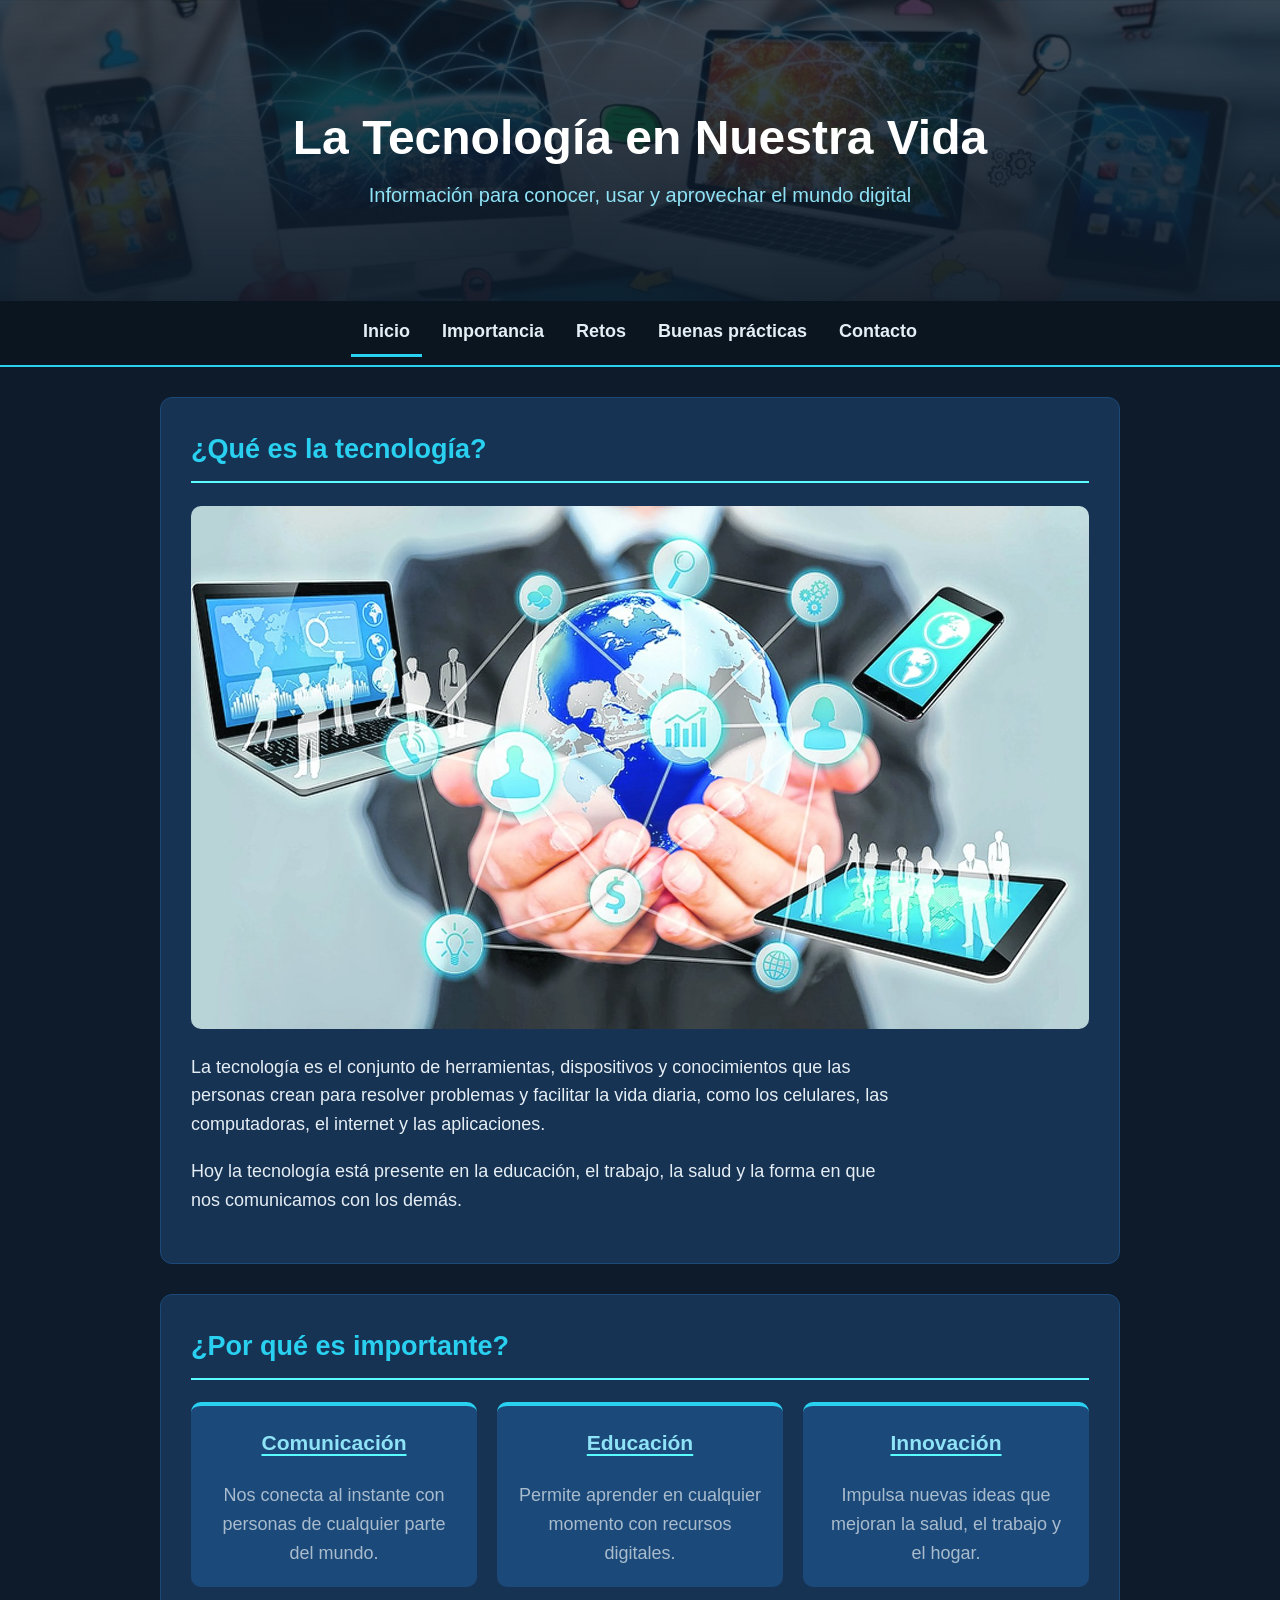
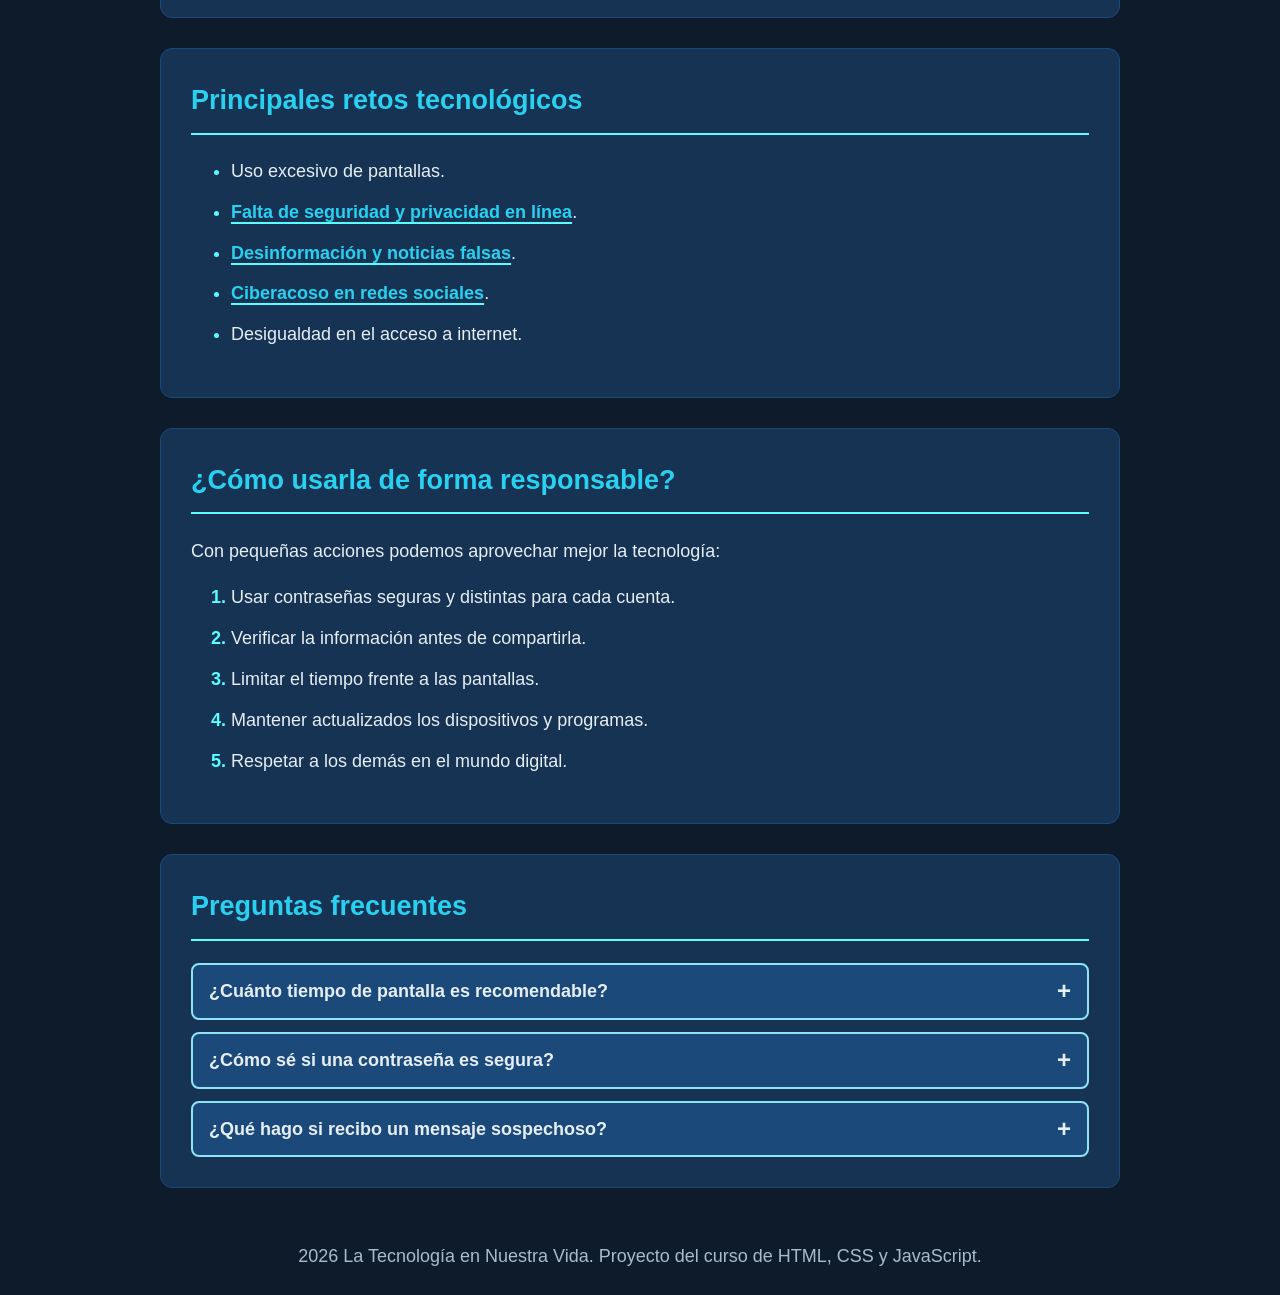
<file: index.html>
<!DOCTYPE html>
<html lang="es">
<head>
    <meta charset="utf-8">
    <meta name="viewport" content="width=device-width, initial-scale=1">
    <title>La Tecnología en Nuestra Vida</title>
    <link rel="stylesheet" href="cuerpo.css">
    <script src="js/app.js" defer></script>
</head>
<body>
    <a class="salto" href="#contenido">Ir al contenido principal</a>
    <header>
        <div class="portada">
            <h1>La Tecnología en Nuestra Vida</h1>
            <p>Información para conocer, usar y aprovechar el mundo digital</p>
        </div>
    </header>
    <nav aria-label="Principal">
        <a href="#inicio" aria-current="page">Inicio</a>
        <a href="#importancia">Importancia</a>
        <a href="#problemas">Retos</a>
        <a href="#soluciones">Buenas prácticas</a>
        <a href="contacto.html">Contacto</a>
    </nav>

    <main id="contenido" tabindex="-1">
    <section id="inicio">
        <h2>¿Qué es la tecnología?</h2>
        <img src="imagenes/imagen-2.jpg" width="1600" height="932" alt="Una mano que sostiene un mundo digital con iconos de tecnología flotando alrededor">
        <p>
            La tecnología es el conjunto de herramientas, dispositivos y conocimientos
            que las personas crean para resolver problemas y facilitar la vida diaria,
            como los celulares, las computadoras, el internet y las aplicaciones.
        </p>
        <p>
            Hoy la tecnología está presente en la educación, el trabajo, la salud
            y la forma en que nos comunicamos con los demás.
        </p>
    </section>

    <section id="importancia">
        <h2>¿Por qué es importante?</h2>
        <div class="tarjetas">
            <article class="tarjeta">
                <h3><a href="temas/comunicacion.html">Comunicación</a></h3>
                <p>Nos conecta al instante con personas de cualquier parte del mundo.</p>
            </article>
            <article class="tarjeta">
                <h3><a href="temas/educacion.html">Educación</a></h3>
                <p>Permite aprender en cualquier momento con recursos digitales.</p>
            </article>
            <article class="tarjeta">
                <h3><a href="temas/innovacion.html">Innovación</a></h3>
                <p>Impulsa nuevas ideas que mejoran la salud, el trabajo y el hogar.</p>
            </article>
        </div>
    </section>

    <section id="problemas">
        <h2>Principales retos tecnológicos</h2>
        <ul>
            <li>Uso excesivo de pantallas.</li>
            <li><a href="temas/seguridad.html">Falta de seguridad y privacidad en línea</a>.</li>
            <li><a href="temas/desinformacion.html">Desinformación y noticias falsas</a>.</li>
            <li><a href="temas/ciberacoso.html">Ciberacoso en redes sociales</a>.</li>
            <li>Desigualdad en el acceso a internet.</li>
        </ul>
    </section>

    <section id="soluciones">
        <h2>¿Cómo usarla de forma responsable?</h2>
        <p>Con pequeñas acciones podemos aprovechar mejor la tecnología:</p>
        <ol>
            <li>Usar contraseñas seguras y distintas para cada cuenta.</li>
            <li>Verificar la información antes de compartirla.</li>
            <li>Limitar el tiempo frente a las pantallas.</li>
            <li>Mantener actualizados los dispositivos y programas.</li>
            <li>Respetar a los demás en el mundo digital.</li>
        </ol>
    </section>

    <section id="preguntas">
        <h2>Preguntas frecuentes</h2>
        <div class="acordeon">
            <h3>¿Cuánto tiempo de pantalla es recomendable?</h3>
            <div class="panel" id="faq-1">
                <p>No existe una cifra única para todas las personas. Lo importante es hacer pausas, dormir bien y equilibrar el tiempo en línea con actividades fuera de las pantallas.</p>
            </div>
            <h3>¿Cómo sé si una contraseña es segura?</h3>
            <div class="panel" id="faq-2">
                <p>Una contraseña segura es larga (por ejemplo, una frase de varias palabras), no usa datos personales y no se repite en otras cuentas.</p>
            </div>
            <h3>¿Qué hago si recibo un mensaje sospechoso?</h3>
            <div class="panel" id="faq-3">
                <p>No abras enlaces ni descargues archivos. Verifica con la empresa por un canal oficial y elimina o reporta el mensaje.</p>
            </div>
        </div>
    </section>
    </main>

    <footer>
        <p>2026 La Tecnología en Nuestra Vida. Proyecto del curso de HTML, CSS y JavaScript.</p>
    </footer>
</body>
</html>
</file>
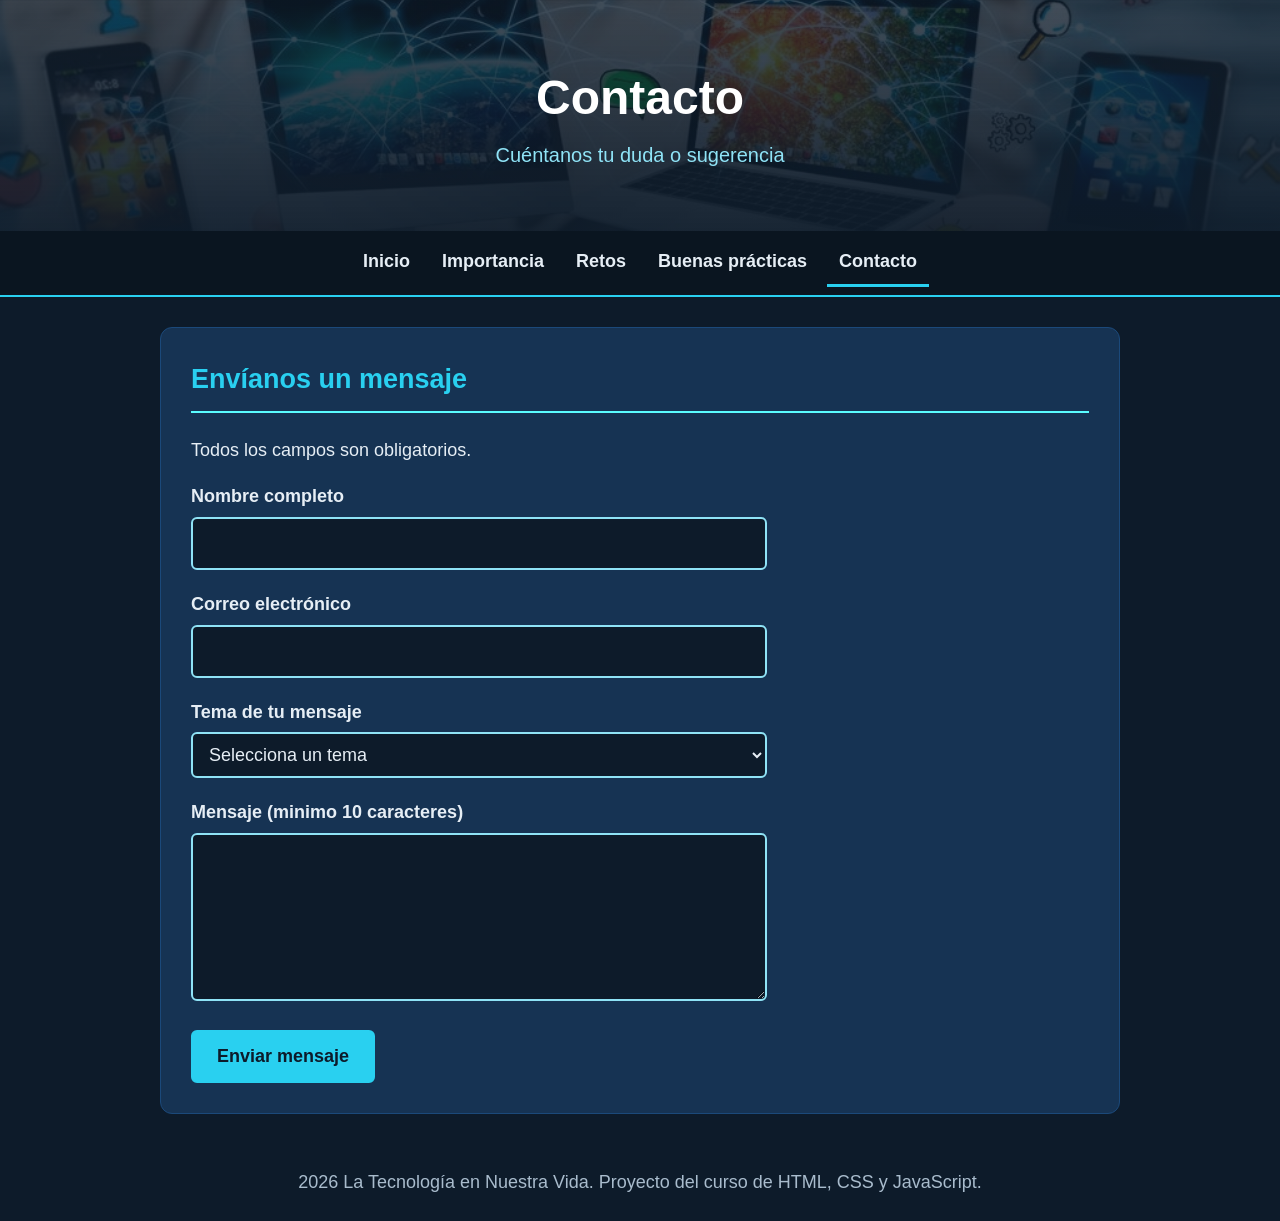
<file: contacto.html>
<!DOCTYPE html>
<html lang="es">
<head>
    <meta charset="utf-8">
    <meta name="viewport" content="width=device-width, initial-scale=1">
    <title>Contacto | La Tecnología en Nuestra Vida</title>
    <link rel="stylesheet" href="cuerpo.css">
    <script src="js/app.js" defer></script>
</head>
<body>
    <a class="salto" href="#contenido">Ir al contenido principal</a>
    <header class="encabezado-tema">
        <div class="portada">
            <h1>Contacto</h1>
            <p>Cuéntanos tu duda o sugerencia</p>
        </div>
    </header>
    <nav aria-label="Principal">
        <a href="index.html">Inicio</a>
        <a href="index.html#importancia">Importancia</a>
        <a href="index.html#problemas">Retos</a>
        <a href="index.html#soluciones">Buenas prácticas</a>
        <a href="contacto.html" aria-current="page">Contacto</a>
    </nav>

    <main id="contenido" tabindex="-1">
    <section>
        <h2>Envíanos un mensaje</h2>
        <p>Todos los campos son obligatorios.</p>
        <div id="resumen" class="resumen" role="alert" tabindex="-1" hidden></div>
        <form id="formulario">
            <div class="campo">
                <label for="nombre">Nombre completo</label>
                <input type="text" id="nombre" name="nombre" autocomplete="name" required aria-describedby="error-nombre">
                <p class="error" id="error-nombre"></p>
            </div>
            <div class="campo">
                <label for="correo">Correo electrónico</label>
                <input type="email" id="correo" name="correo" autocomplete="email" required aria-describedby="error-correo">
                <p class="error" id="error-correo"></p>
            </div>
            <div class="campo">
                <label for="tema">Tema de tu mensaje</label>
                <select id="tema" name="tema" required aria-describedby="error-tema">
                    <option value="">Selecciona un tema</option>
                    <option>Comunicación</option>
                    <option>Educación</option>
                    <option>Innovación</option>
                    <option>Seguridad y privacidad</option>
                    <option>Desinformación</option>
                    <option>Ciberacoso</option>
                    <option>Otro tema</option>
                </select>
                <p class="error" id="error-tema"></p>
            </div>
            <div class="campo">
                <label for="mensaje">Mensaje (minimo 10 caracteres)</label>
                <textarea id="mensaje" name="mensaje" rows="5" required minlength="10" aria-describedby="error-mensaje"></textarea>
                <p class="error" id="error-mensaje"></p>
            </div>
            <button type="submit">Enviar mensaje</button>
        </form>
        <p id="exito" class="exito" role="status" hidden></p>
    </section>
    </main>

    <footer>
        <p>2026 La Tecnología en Nuestra Vida. Proyecto del curso de HTML, CSS y JavaScript.</p>
    </footer>
</body>
</html>
</file>
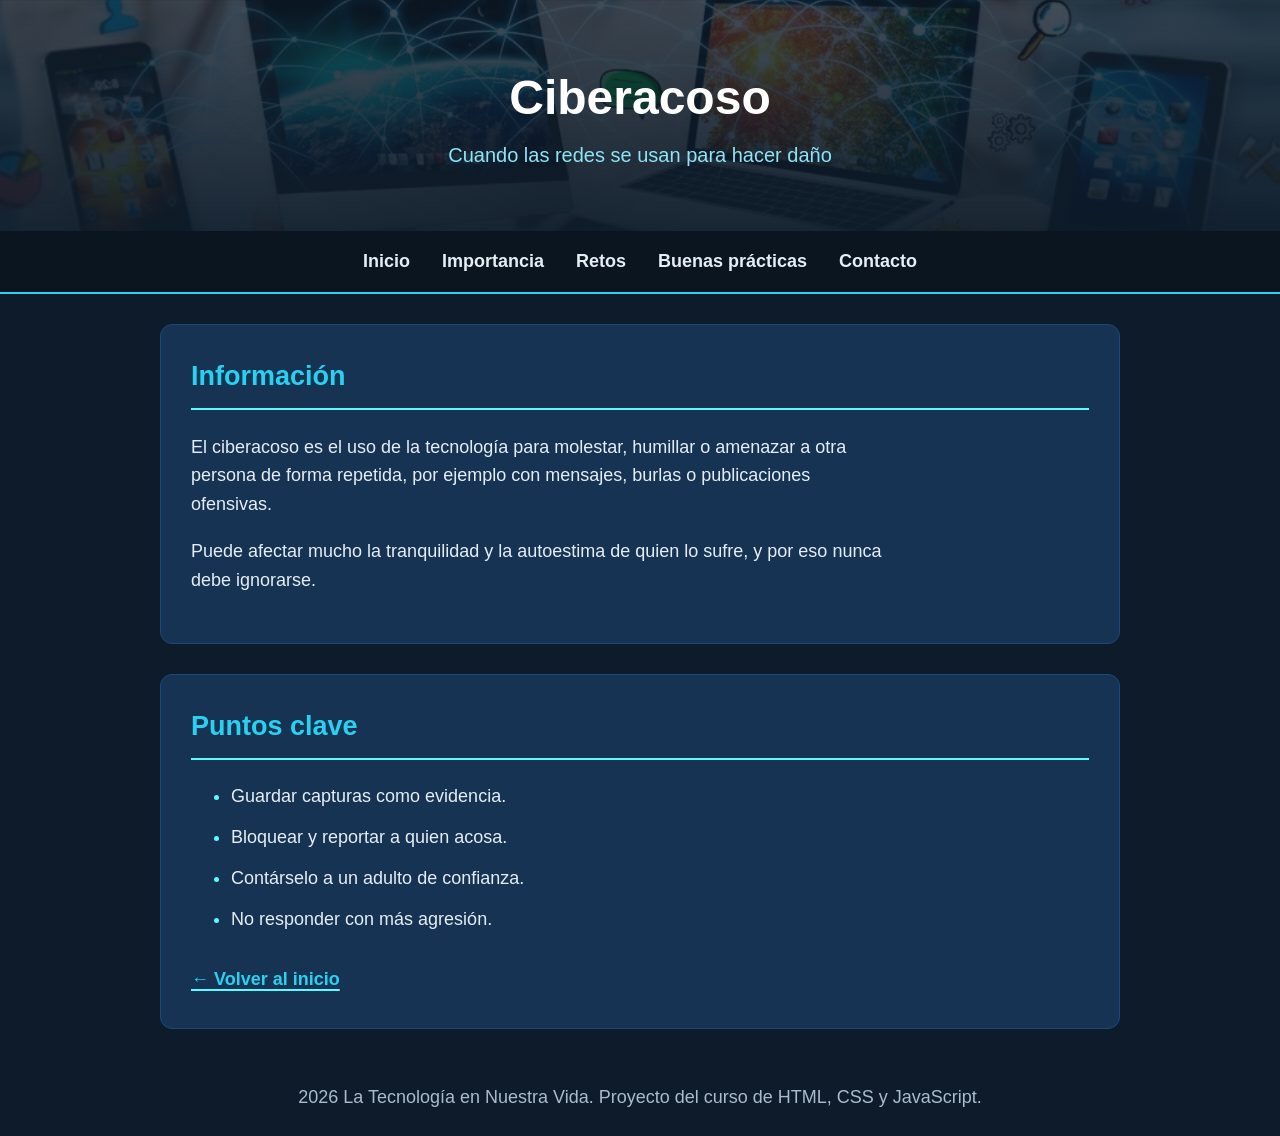
<file: temas/ciberacoso.html>
<!DOCTYPE html>
<html lang="es">
<head>
    <meta charset="utf-8">
    <meta name="viewport" content="width=device-width, initial-scale=1">
    <title>Ciberacoso | La Tecnología en Nuestra Vida</title>
    <link rel="stylesheet" href="../cuerpo.css">
    <script src="../js/app.js" defer></script>
</head>
<body>
    <a class="salto" href="#contenido">Ir al contenido principal</a>
    <header class="encabezado-tema">
        <div class="portada">
            <h1>Ciberacoso</h1>
            <p>Cuando las redes se usan para hacer daño</p>
        </div>
    </header>
    <nav aria-label="Principal">
        <a href="../index.html">Inicio</a>
        <a href="../index.html#importancia">Importancia</a>
        <a href="../index.html#problemas">Retos</a>
        <a href="../index.html#soluciones">Buenas prácticas</a>
        <a href="../contacto.html">Contacto</a>
    </nav>

    <main id="contenido" tabindex="-1">
    <section>
        <h2>Información</h2>
        <p>El ciberacoso es el uso de la tecnología para molestar, humillar o amenazar a otra persona de forma repetida, por ejemplo con mensajes, burlas o publicaciones ofensivas.</p>
        <p>Puede afectar mucho la tranquilidad y la autoestima de quien lo sufre, y por eso nunca debe ignorarse.</p>
    </section>

    <section>
        <h2>Puntos clave</h2>
        <ul>
            <li>Guardar capturas como evidencia.</li>
            <li>Bloquear y reportar a quien acosa.</li>
            <li>Contárselo a un adulto de confianza.</li>
            <li>No responder con más agresión.</li>
        </ul>
        <a class="volver" href="../index.html"><span aria-hidden="true">← </span>Volver al inicio</a>
    </section>
    </main>

    <footer>
        <p>2026 La Tecnología en Nuestra Vida. Proyecto del curso de HTML, CSS y JavaScript.</p>
    </footer>
</body>
</html>
</file>
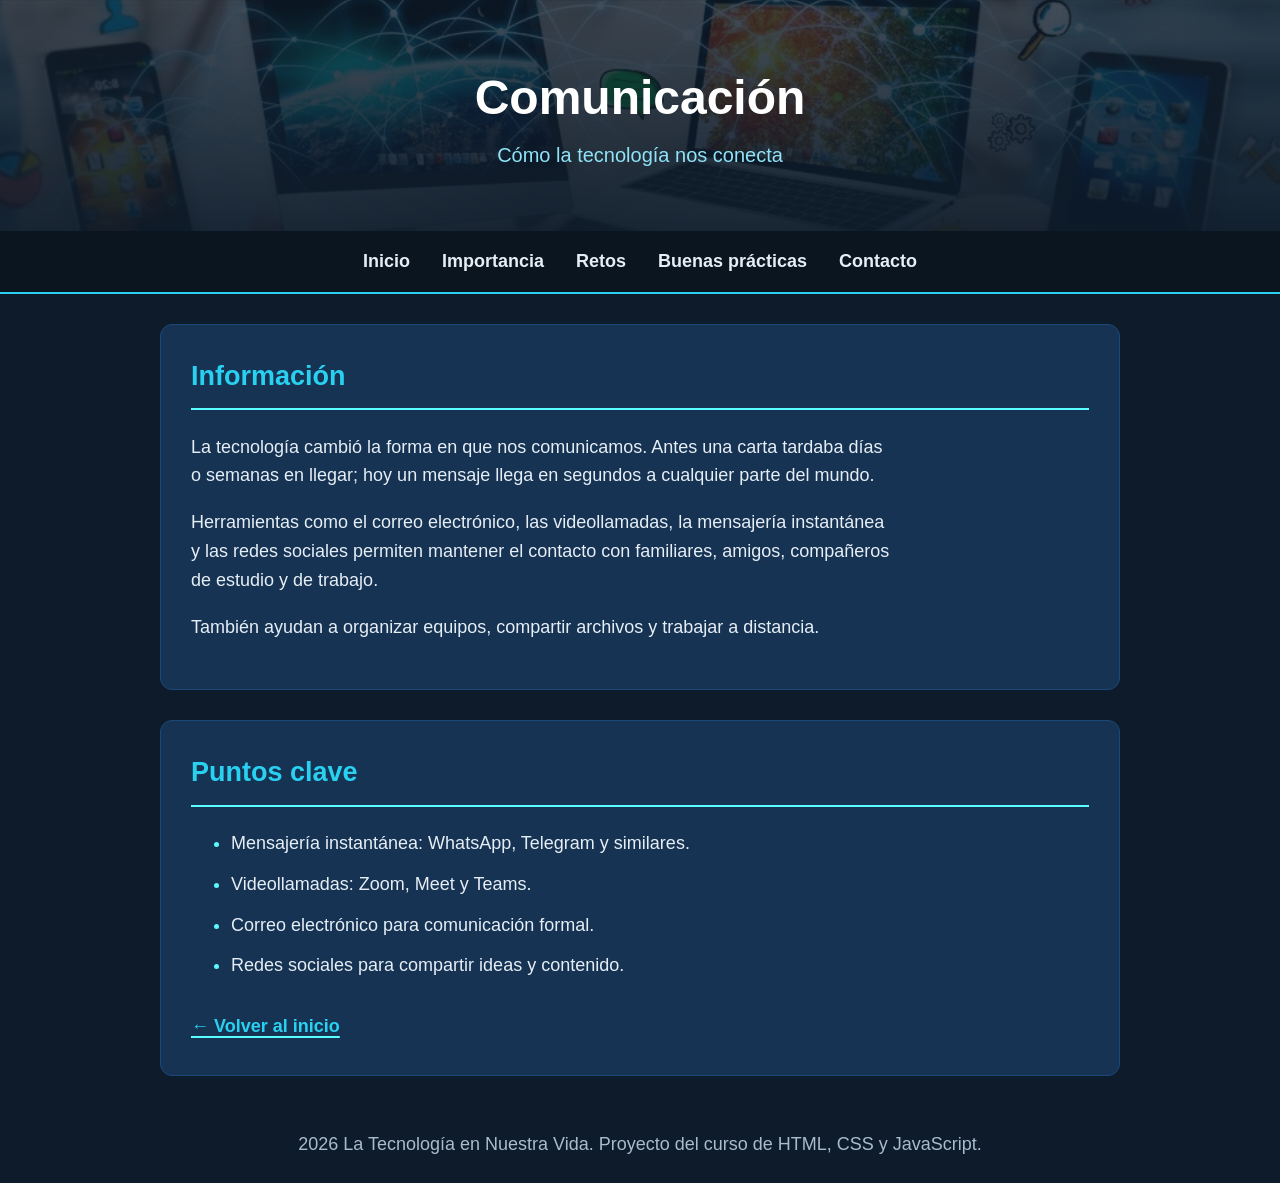
<file: temas/comunicacion.html>
<!DOCTYPE html>
<html lang="es">
<head>
    <meta charset="utf-8">
    <meta name="viewport" content="width=device-width, initial-scale=1">
    <title>Comunicación | La Tecnología en Nuestra Vida</title>
    <link rel="stylesheet" href="../cuerpo.css">
    <script src="../js/app.js" defer></script>
</head>
<body>
    <a class="salto" href="#contenido">Ir al contenido principal</a>
    <header class="encabezado-tema">
        <div class="portada">
            <h1>Comunicación</h1>
            <p>Cómo la tecnología nos conecta</p>
        </div>
    </header>
    <nav aria-label="Principal">
        <a href="../index.html">Inicio</a>
        <a href="../index.html#importancia">Importancia</a>
        <a href="../index.html#problemas">Retos</a>
        <a href="../index.html#soluciones">Buenas prácticas</a>
        <a href="../contacto.html">Contacto</a>
    </nav>

    <main id="contenido" tabindex="-1">
    <section>
        <h2>Información</h2>
        <p>La tecnología cambió la forma en que nos comunicamos. Antes una carta tardaba días o semanas en llegar; hoy un mensaje llega en segundos a cualquier parte del mundo.</p>
        <p>Herramientas como el correo electrónico, las videollamadas, la mensajería instantánea y las redes sociales permiten mantener el contacto con familiares, amigos, compañeros de estudio y de trabajo.</p>
        <p>También ayudan a organizar equipos, compartir archivos y trabajar a distancia.</p>
    </section>

    <section>
        <h2>Puntos clave</h2>
        <ul>
            <li>Mensajería instantánea: WhatsApp, Telegram y similares.</li>
            <li>Videollamadas: Zoom, Meet y Teams.</li>
            <li>Correo electrónico para comunicación formal.</li>
            <li>Redes sociales para compartir ideas y contenido.</li>
        </ul>
        <a class="volver" href="../index.html"><span aria-hidden="true">← </span>Volver al inicio</a>
    </section>
    </main>

    <footer>
        <p> 2026 La Tecnología en Nuestra Vida. Proyecto del curso de HTML, CSS y JavaScript.</p>
    </footer>
</body>
</html>
</file>
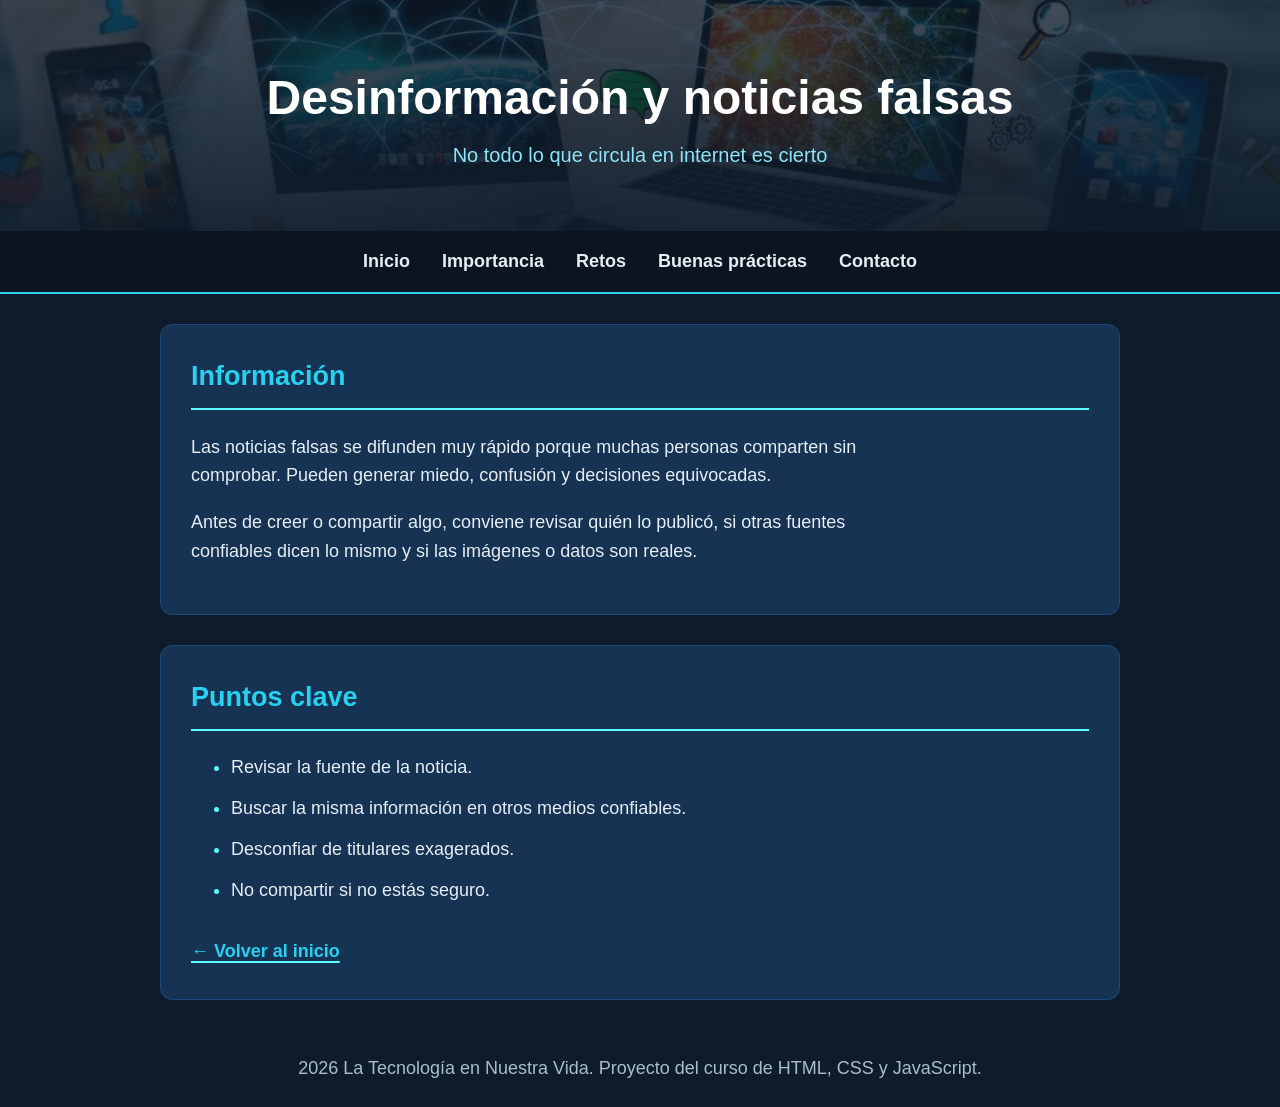
<file: temas/desinformacion.html>
<!DOCTYPE html>
<html lang="es">
<head>
    <meta charset="utf-8">
    <meta name="viewport" content="width=device-width, initial-scale=1">
    <title>Desinformación y noticias falsas | La Tecnología en Nuestra Vida</title>
    <link rel="stylesheet" href="../cuerpo.css">
    <script src="../js/app.js" defer></script>
</head>
<body>
    <a class="salto" href="#contenido">Ir al contenido principal</a>
    <header class="encabezado-tema">
        <div class="portada">
            <h1>Desinformación y noticias falsas</h1>
            <p>No todo lo que circula en internet es cierto</p>
        </div>
    </header>
    <nav aria-label="Principal">
        <a href="../index.html">Inicio</a>
        <a href="../index.html#importancia">Importancia</a>
        <a href="../index.html#problemas">Retos</a>
        <a href="../index.html#soluciones">Buenas prácticas</a>
        <a href="../contacto.html">Contacto</a>
    </nav>

    <main id="contenido" tabindex="-1">
    <section>
        <h2>Información</h2>
        <p>Las noticias falsas se difunden muy rápido porque muchas personas comparten sin comprobar. Pueden generar miedo, confusión y decisiones equivocadas.</p>
        <p>Antes de creer o compartir algo, conviene revisar quién lo publicó, si otras fuentes confiables dicen lo mismo y si las imágenes o datos son reales.</p>
    </section>

    <section>
        <h2>Puntos clave</h2>
        <ul>
            <li>Revisar la fuente de la noticia.</li>
            <li>Buscar la misma información en otros medios confiables.</li>
            <li>Desconfiar de titulares exagerados.</li>
            <li>No compartir si no estás seguro.</li>
        </ul>
        <a class="volver" href="../index.html"><span aria-hidden="true">← </span>Volver al inicio</a>
    </section>
    </main>

    <footer>
        <p>2026 La Tecnología en Nuestra Vida. Proyecto del curso de HTML, CSS y JavaScript.</p>
    </footer>
</body>
</html>
</file>
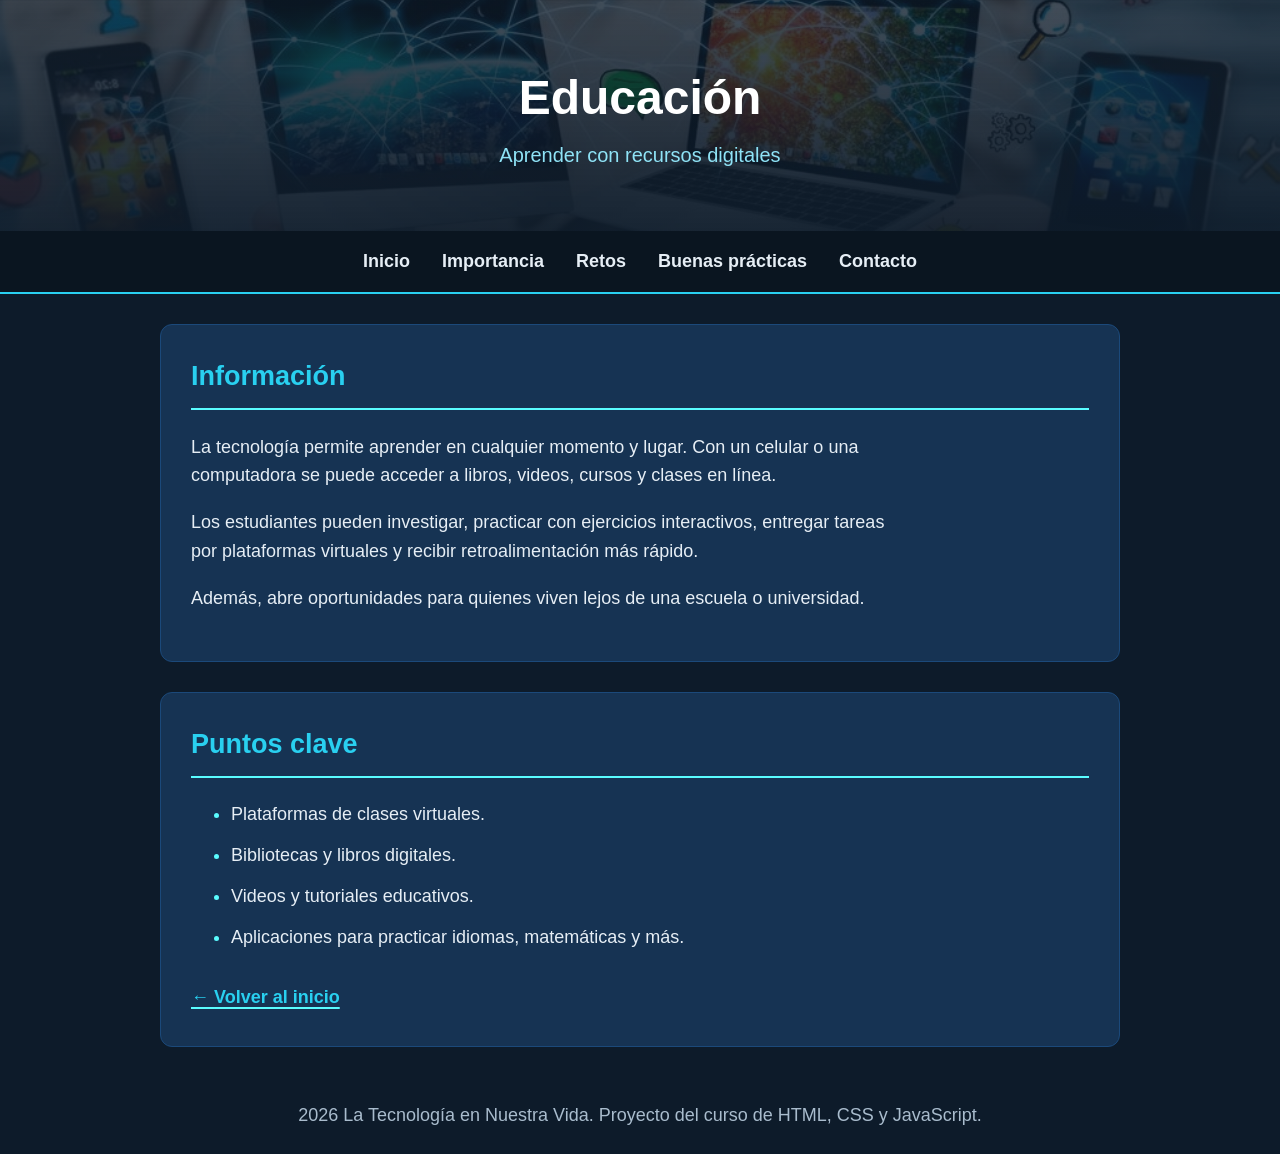
<file: temas/educacion.html>
<!DOCTYPE html>
<html lang="es">
<head>
    <meta charset="utf-8">
    <meta name="viewport" content="width=device-width, initial-scale=1">
    <title>Educación | La Tecnología en Nuestra Vida</title>
    <link rel="stylesheet" href="../cuerpo.css">
    <script src="../js/app.js" defer></script>
</head>
<body>
    <a class="salto" href="#contenido">Ir al contenido principal</a>
    <header class="encabezado-tema">
        <div class="portada">
            <h1>Educación</h1>
            <p>Aprender con recursos digitales</p>
        </div>
    </header>
    <nav aria-label="Principal">
        <a href="../index.html">Inicio</a>
        <a href="../index.html#importancia">Importancia</a>
        <a href="../index.html#problemas">Retos</a>
        <a href="../index.html#soluciones">Buenas prácticas</a>
        <a href="../contacto.html">Contacto</a>
    </nav>

    <main id="contenido" tabindex="-1">
    <section>
        <h2>Información</h2>
        <p>La tecnología permite aprender en cualquier momento y lugar. Con un celular o una computadora se puede acceder a libros, videos, cursos y clases en línea.</p>
        <p>Los estudiantes pueden investigar, practicar con ejercicios interactivos, entregar tareas por plataformas virtuales y recibir retroalimentación más rápido.</p>
        <p>Además, abre oportunidades para quienes viven lejos de una escuela o universidad.</p>
    </section>

    <section>
        <h2>Puntos clave</h2>
        <ul>
            <li>Plataformas de clases virtuales.</li>
            <li>Bibliotecas y libros digitales.</li>
            <li>Videos y tutoriales educativos.</li>
            <li>Aplicaciones para practicar idiomas, matemáticas y más.</li>
        </ul>
        <a class="volver" href="../index.html"><span aria-hidden="true">← </span>Volver al inicio</a>
    </section>
    </main>

    <footer>
        <p>2026 La Tecnología en Nuestra Vida. Proyecto del curso de HTML, CSS y JavaScript.</p>
    </footer>
</body>
</html>
</file>
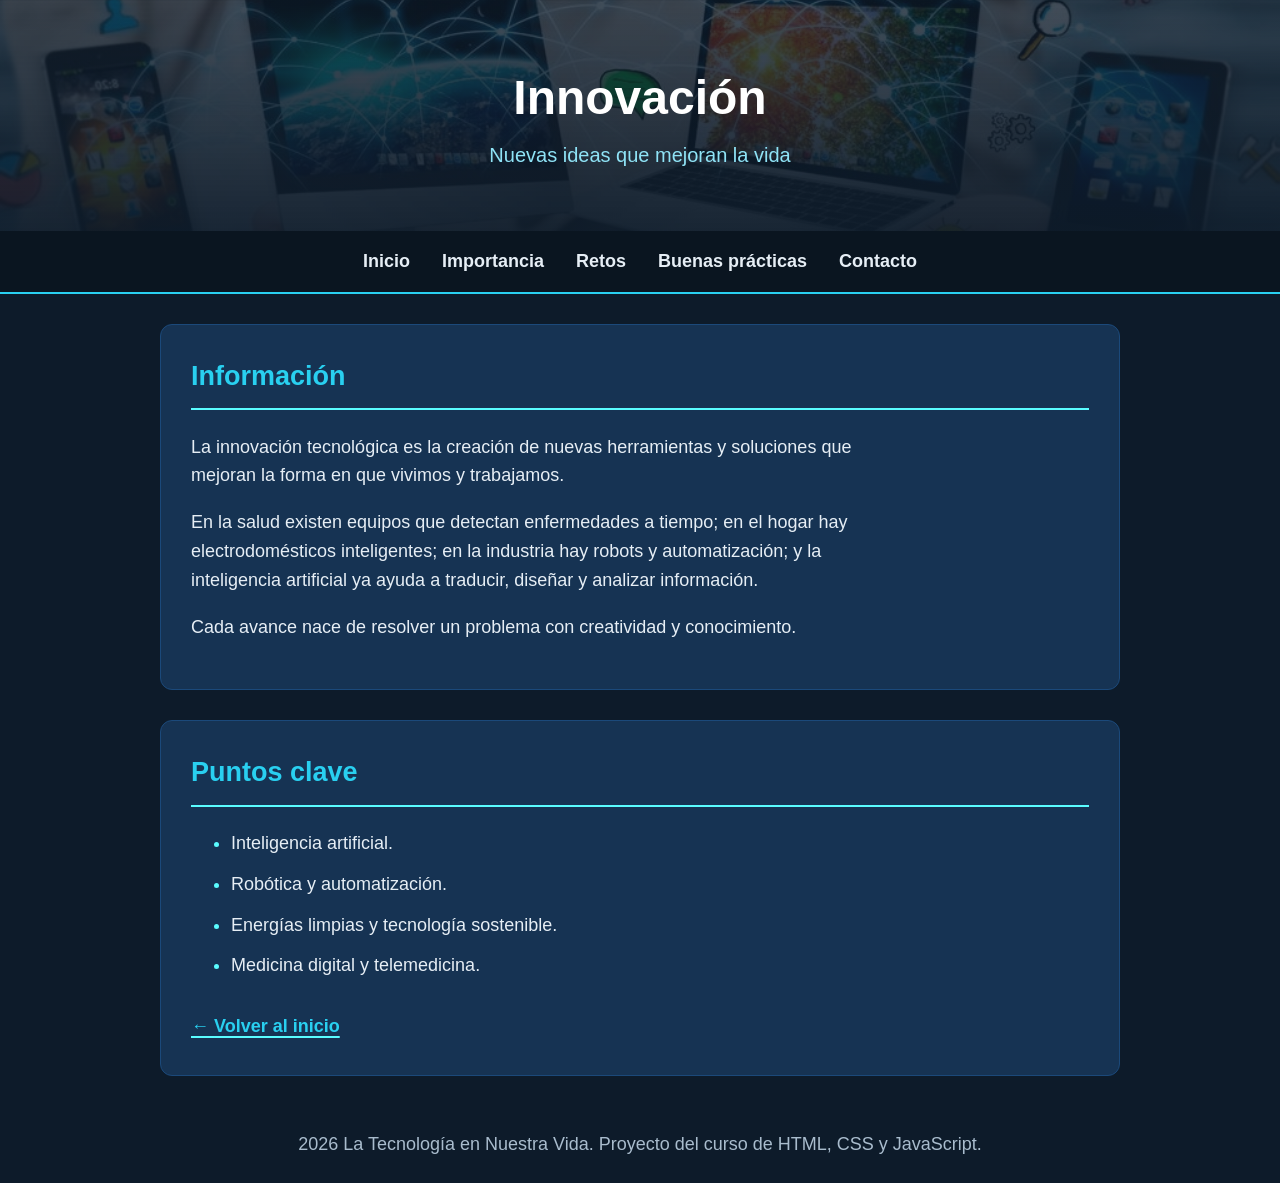
<file: temas/innovacion.html>
<!DOCTYPE html>
<html lang="es">
<head>
    <meta charset="utf-8">
    <meta name="viewport" content="width=device-width, initial-scale=1">
    <title>Innovación | La Tecnología en Nuestra Vida</title>
    <link rel="stylesheet" href="../cuerpo.css">
    <script src="../js/app.js" defer></script>
</head>
<body>
    <a class="salto" href="#contenido">Ir al contenido principal</a>
    <header class="encabezado-tema">
        <div class="portada">
            <h1>Innovación</h1>
            <p>Nuevas ideas que mejoran la vida</p>
        </div>
    </header>
    <nav aria-label="Principal">
        <a href="../index.html">Inicio</a>
        <a href="../index.html#importancia">Importancia</a>
        <a href="../index.html#problemas">Retos</a>
        <a href="../index.html#soluciones">Buenas prácticas</a>
        <a href="../contacto.html">Contacto</a>
    </nav>

    <main id="contenido" tabindex="-1">
    <section>
        <h2>Información</h2>
        <p>La innovación tecnológica es la creación de nuevas herramientas y soluciones que mejoran la forma en que vivimos y trabajamos.</p>
        <p>En la salud existen equipos que detectan enfermedades a tiempo; en el hogar hay electrodomésticos inteligentes; en la industria hay robots y automatización; y la inteligencia artificial ya ayuda a traducir, diseñar y analizar información.</p>
        <p>Cada avance nace de resolver un problema con creatividad y conocimiento.</p>
    </section>

    <section>
        <h2>Puntos clave</h2>
        <ul>
            <li>Inteligencia artificial.</li>
            <li>Robótica y automatización.</li>
            <li>Energías limpias y tecnología sostenible.</li>
            <li>Medicina digital y telemedicina.</li>
        </ul>
        <a class="volver" href="../index.html"><span aria-hidden="true">← </span>Volver al inicio</a>
    </section>
    </main>

    <footer>
        <p>2026 La Tecnología en Nuestra Vida. Proyecto del curso de HTML, CSS y JavaScript.</p>
    </footer>
</body>
</html>
</file>
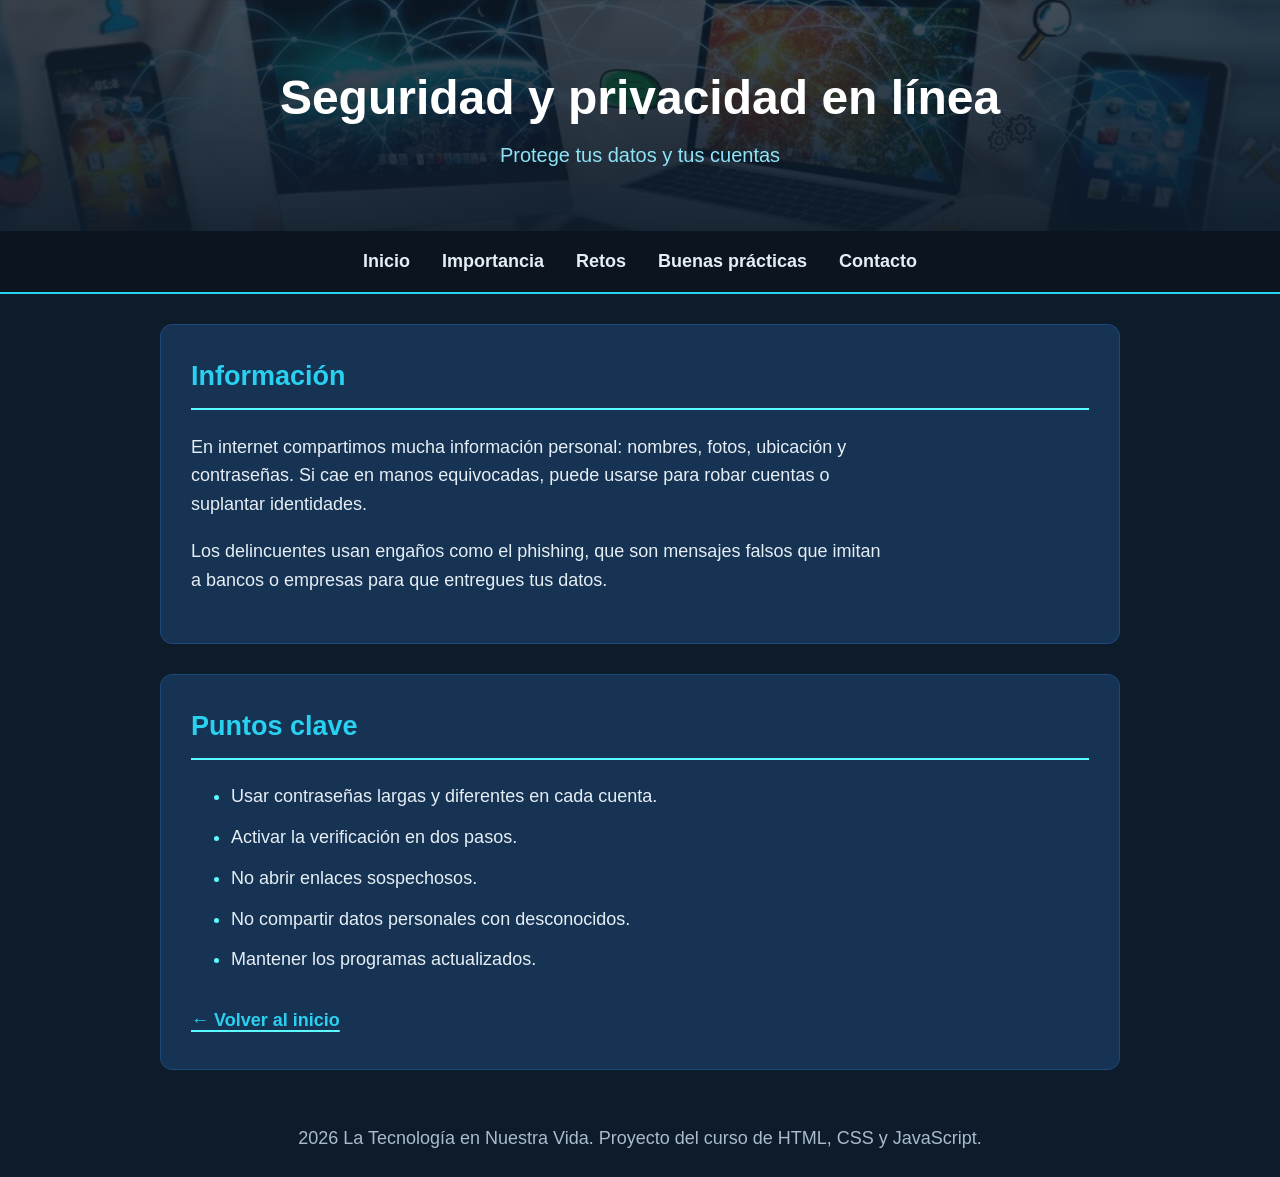
<file: temas/seguridad.html>
<!DOCTYPE html>
<html lang="es">
<head>
    <meta charset="utf-8">
    <meta name="viewport" content="width=device-width, initial-scale=1">
    <title>Seguridad y privacidad en línea | La Tecnología en Nuestra Vida</title>
    <link rel="stylesheet" href="../cuerpo.css">
    <script src="../js/app.js" defer></script>
</head>
<body>
    <a class="salto" href="#contenido">Ir al contenido principal</a>
    <header class="encabezado-tema">
        <div class="portada">
            <h1>Seguridad y privacidad en línea</h1>
            <p>Protege tus datos y tus cuentas</p>
        </div>
    </header>
    <nav aria-label="Principal">
        <a href="../index.html">Inicio</a>
        <a href="../index.html#importancia">Importancia</a>
        <a href="../index.html#problemas">Retos</a>
        <a href="../index.html#soluciones">Buenas prácticas</a>
        <a href="../contacto.html">Contacto</a>
    </nav>

    <main id="contenido" tabindex="-1">
    <section>
        <h2>Información</h2>
        <p>En internet compartimos mucha información personal: nombres, fotos, ubicación y contraseñas. Si cae en manos equivocadas, puede usarse para robar cuentas o suplantar identidades.</p>
        <p>Los delincuentes usan engaños como el <span lang="en">phishing</span>, que son mensajes falsos que imitan a bancos o empresas para que entregues tus datos.</p>
    </section>

    <section>
        <h2>Puntos clave</h2>
        <ul>
            <li>Usar contraseñas largas y diferentes en cada cuenta.</li>
            <li>Activar la verificación en dos pasos.</li>
            <li>No abrir enlaces sospechosos.</li>
            <li>No compartir datos personales con desconocidos.</li>
            <li>Mantener los programas actualizados.</li>
        </ul>
        <a class="volver" href="../index.html"><span aria-hidden="true">← </span>Volver al inicio</a>
    </section>
    </main>

    <footer>
        <p>2026 La Tecnología en Nuestra Vida. Proyecto del curso de HTML, CSS y JavaScript.</p>
    </footer>
</body>
</html>
</file>
<file: cuerpo.css>
/* colores */
:root {
    --fondo: #0d1b2a;
    --panel: #163353;
    --panel-claro: #1b497a;
    --cian: #29d0f0;
    --cian-suave: #8fe3f6;
    --acento: #5afcff;
    --texto: #e6eef5;
    --texto-suave: #a9bccd;
    --foco: #ffd54f;
    --error: #ffb4ab;
}

html {
    font-size: 100%;
    scroll-padding-top: 5rem; /* para que el menú no tape lo que se enfoca */
}

[hidden] {
    display: none !important;
}

/* general */
body {
    margin: 0;
    font-family: "Source Sans 3", Arial, sans-serif;
    font-size: 1.125rem;
    line-height: 1.6;
    background-color: var(--fondo);
    color: var(--texto);
}

h1, h2, h3 {
    font-family: "Sora", Arial, sans-serif;
    overflow-wrap: break-word;
}

/* borde cuando se navega con teclado */
:focus-visible {
    outline: 3px solid var(--foco);
    outline-offset: 3px;
}

main:focus {
    outline: none;
}

/* enlace para saltar al contenido */
.salto {
    position: absolute;
    top: 0;
    left: 0;
    z-index: 20;
    padding: 0.75rem 1rem;
    background-color: #fff;
    color: #000;
    font-weight: 700;
    transform: translateY(-200%);
}

.salto:focus {
    transform: translateY(0);
}

/* encabezado con imagen de fondo */
header {
    background-image:
        linear-gradient(180deg, rgba(13, 27, 42, 0.78) 0%, rgba(13, 27, 42, 0.95) 100%),
        url("imagenes/tecnologia.jpg");
    background-size: cover;
    background-position: center;
    text-align: center;
    padding: 6.875rem 1.25rem 5.625rem;
}

.portada {
    max-width: 47.5rem;
    margin: 0 auto;
}

header h1 {
    font-size: 2rem;
    line-height: 1.15;
    margin: 0 0 0.875rem;
    color: #fff;
}

header p {
    font-size: 1.25rem;
    margin: 0;
    color: var(--cian-suave);
}

/* menú */
nav {
    position: sticky;
    top: 0;
    z-index: 10;
    display: flex;
    flex-wrap: wrap;
    justify-content: center;
    gap: 0.25rem 0.5rem;
    background-color: #0a1520;
    border-bottom: 2px solid var(--cian);
    padding: 0.5rem;
}

nav a {
    display: inline-block;
    min-width: 1.5rem;
    min-height: 1.5rem;
    padding: 0.5rem 0.75rem;
    color: var(--texto);
    text-decoration: none;
    font-weight: 600;
}

nav a:hover {
    color: var(--cian);
}

nav a[aria-current="page"] {
    border-bottom: 3px solid var(--cian);
}

/* secciones */
section {
    background-color: var(--panel);
    width: 80%;
    max-width: 60rem;
    margin: 1.875rem auto;
    padding: 1.875rem;
    border-radius: 0.75rem;
    border: 1px solid var(--panel-claro);
    box-sizing: border-box;
}

section h2 {
    color: var(--cian);
    border-bottom: 2px solid var(--acento);
    padding-bottom: 0.625rem;
    margin-top: 0;
}

section p {
    max-width: 70ch;
}

/* imagen del inicio */
section img {
    display: block;
    width: 100%;
    height: auto;
    border-radius: 0.625rem;
    margin: 1.25rem 0 1.5rem;
}

/* tarjetas */
.tarjetas {
    display: flex;
    gap: 1.25rem;
    justify-content: center;
    flex-wrap: wrap;
}

.tarjeta {
    background-color: var(--panel-claro);
    padding: 1.25rem;
    flex: 1 1 12.5rem;
    text-align: center;
    border-radius: 0.625rem;
    border-top: 4px solid var(--cian);
}

.tarjeta h3 {
    color: var(--cian-suave);
    margin-top: 0;
}

.tarjeta p {
    margin: 0 auto;
    color: var(--texto-suave);
}

/* listas */
li {
    margin: 0.75rem 0;
}

li::marker {
    color: var(--acento);
    font-weight: 700;
}

/* enlaces */
section a,
.tarjeta h3 a {
    color: var(--cian);
    text-decoration: underline;
    text-decoration-color: var(--acento);
    text-underline-offset: 4px;
    text-decoration-thickness: 2px;
    font-weight: 600;
}

section a:hover,
.tarjeta h3 a:hover {
    color: #fff;
    text-decoration-color: var(--cian);
}

.tarjeta h3 a {
    color: var(--cian-suave);
}

/* páginas de los temas */
.encabezado-tema {
    padding: 4.375rem 1.25rem 3.75rem;
}

.volver {
    display: inline-block;
    margin-top: 0.625rem;
    padding: 0.25rem 0;
}

/* preguntas frecuentes */
.acordeon h3 {
    margin: 0.75rem 0 0;
    font-size: 1.125rem;
}

.acordeon button {
    display: flex;
    justify-content: space-between;
    align-items: center;
    gap: 1rem;
    width: 100%;
    min-height: 2.75rem;
    padding: 0.75rem 1rem;
    font: inherit;
    font-weight: 600;
    text-align: left;
    color: var(--texto);
    background-color: var(--panel-claro);
    border: 2px solid var(--cian-suave);
    border-radius: 0.5rem;
    cursor: pointer;
}

.acordeon .icono {
    font-size: 1.5rem;
    line-height: 1;
}

.acordeon .icono::before {
    content: "+";
}

.acordeon button[aria-expanded="true"] .icono::before {
    content: "−";
}

.acordeon .panel {
    padding: 0.25rem 1rem;
    border: 2px solid var(--panel-claro);
    border-top: 0;
    border-radius: 0 0 0.5rem 0.5rem;
}

/* formulario */
.campo {
    margin-bottom: 1.25rem;
}

label {
    display: block;
    margin-bottom: 0.375rem;
    font-weight: 600;
}

input,
select,
textarea {
    box-sizing: border-box;
    width: 100%;
    max-width: 36rem;
    min-height: 2.75rem;
    padding: 0.625rem 0.75rem;
    font: inherit;
    color: var(--texto);
    background-color: var(--fondo);
    border: 2px solid var(--cian-suave);
    border-radius: 0.375rem;
}

[aria-invalid="true"] {
    border-color: var(--error);
    border-style: dashed;
}

.error {
    margin: 0.375rem 0 0;
    color: var(--error);
    font-weight: 600;
}

.error:empty {
    display: none;
}

.resumen,
.exito {
    padding: 0.875rem 1.125rem;
    margin: 1.25rem 0;
    background-color: var(--panel-claro);
    border-left: 4px solid var(--acento);
    border-radius: 0.375rem;
}

.resumen {
    border-left-color: var(--error);
}

.resumen ul {
    margin: 0.5rem 0 0;
}

button[type="submit"] {
    min-height: 2.75rem;
    padding: 0.625rem 1.5rem;
    font: inherit;
    font-weight: 700;
    color: var(--fondo);
    background-color: var(--cian);
    border: 2px solid var(--cian);
    border-radius: 0.375rem;
    cursor: pointer;
}

button[type="submit"]:hover {
    background-color: var(--cian-suave);
}

/* pie de página */
footer {
    padding: 1.5rem 1rem;
    text-align: center;
    color: var(--texto-suave);
}

footer p {
    margin: 0;
}

/* celulares y pantallas pequeñas */
@media (max-width: 43.75em) {
    section {
        width: 92%;
        padding: 1.375rem;
    }

    header {
        padding: 4rem 1rem 3rem;
    }
}

@media (min-width: 43.75em) {
    header h1 {
        font-size: 3rem;
    }
}
</file>
